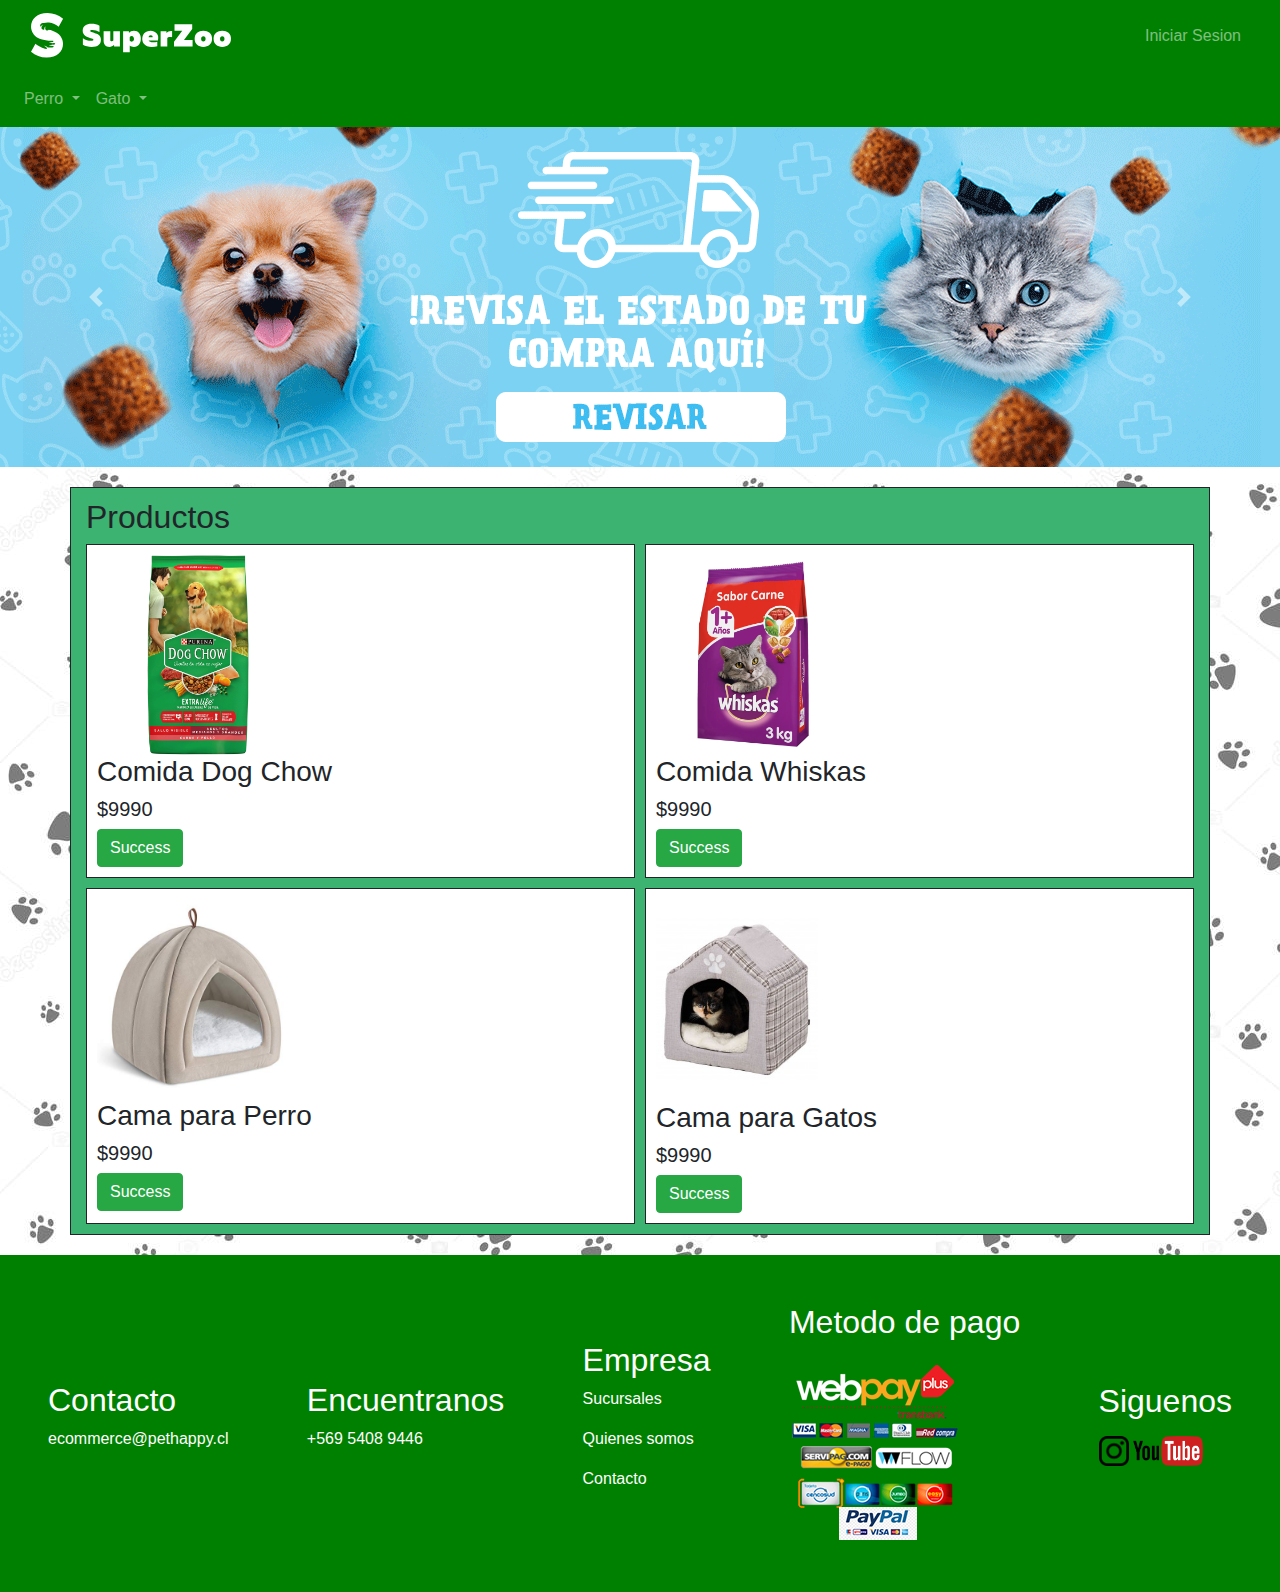
<file: index.html>
<!DOCTYPE html>
<html lang="en">
<head>
    <meta charset="UTF-8">
    <meta http-equiv="X-UA-Compatible" content="IE=edge">
    <meta name="viewport" content="width=device-width, initial-scale=1.0">
    <title>Document</title>
    <link rel="stylesheet" href="css/style.css">
       <!-- Latest compiled and minified CSS -->
       <link rel="stylesheet" href="https://cdn.jsdelivr.net/npm/bootstrap@4.6.1/dist/css/bootstrap.min.css">

       <!-- jQuery library -->
       <script src="https://cdn.jsdelivr.net/npm/jquery@3.6.0/dist/jquery.slim.min.js"></script>
   
       <!-- Popper JS -->
       <script src="https://cdn.jsdelivr.net/npm/popper.js@1.16.1/dist/umd/popper.min.js"></script>
   
       <!-- Latest compiled JavaScript -->
       <script src="https://cdn.jsdelivr.net/npm/bootstrap@4.6.1/dist/js/bootstrap.bundle.min.js"></script>
       
       
       <link rel="stylesheet" href="https://cdnjs.cloudflare.com/ajax/libs/font-awesome/6.1.1/css/all.min.css">
</head>
<body>
<!-- navbar -->
  <!-- Grey with black text -->


  <nav class="navbar navbar-expand-sm  navbar-dark sticky-top bg-green " >
    <div class="container-fluid">
      <a class="navbar-brand" href="index.html"><img src="img/logo-superzoo.svg" alt="" width="200"></a>
      <button class="navbar-toggler" type="button" data-toggle="collapse" data-target="#collapsibleNavbar">
        <span class="navbar-toggler-icon"></span>
      </button>
      <div class="collapse navbar-collapse justify-content-end" id="collapsibleNavbar">
        <ul class="navbar-nav">
          <li class="nav-item">
            <a class="nav-link" href="#" data-toggle="modal" data-target="#myModalLogin">Iniciar Sesion</a>
          </li>
   
        </ul>
      </div>
  </div>
</nav>



<!-- Grey with black text -->

<nav class="navbar navbar-expand-sm bg-green navbar-dark ">
    <ul class="navbar-nav ">
      <li class="nav-item dropdown">
        <a class="nav-link dropdown-toggle" href="#" id="navbardrop" data-toggle="dropdown">
          Perro
        </a>
        <div class="dropdown-menu">
          <a class="dropdown-item" href="#">Alimento</a>
          <a class="dropdown-item" href="#">Accesorio</a>
          <a class="dropdown-item" href="#">Farmacia</a>
          <a class="dropdown-item" href="#">Juguete</a>

        </div>
      </li>
      <li class="nav-item dropdown">
        <a class="nav-link dropdown-toggle" href="#" id="navbardrop" data-toggle="dropdown">
          Gato
        </a>
        <div class="dropdown-menu">
          <a class="dropdown-item" href="#">Alimento</a>
          <a class="dropdown-item" href="#">Accesorio</a>
          <a class="dropdown-item" href="#">Farmacia</a>
          <a class="dropdown-item" href="#">Juguete</a>
        </div>
      </li>
    </ul>
  </nav>


<!-- The Modal -->
  <div class="modal" id="myModalLogin">
    <div class="modal-dialog">
    <div class="modal-content">

        <!-- Modal Header -->
        <div class="modal-header">
        <h4 class="modal-title">Inicio de Sesion</h4>
        
        </div>

       


        <!-- Modal body -->
        <div class="modal-body">
            <form action="index_sesion_iniciada.html" method="GET">
                
                <div class="form-group">
                    <label for="txtUser">Usuario</label>
                    <input placeholder="Ej: asdfg" class="form-control" type="text" id="txtUser" name="txtUser">
                </div>
                
                <div class="form-group">
                    <label for="txtPass">Contraseña</label>
                    <input placeholder="Ej: asdfg" class="form-control" type="text" id="txtPass" name="txtPass">
                </div>

        
                <input class="btn btn-success" type="submit" id="btnEnviar" name="btnEnviar">
                <input class="btn btn-danger" type="reset" id="btnLimpiar" name="btnLimpiar">

                
            </form>
        </div>

        <!-- Modal footer -->
        <div class="modal-footer">
        <button type="button" class="btn btn-danger" data-dismiss="modal">Cerrar</button>
        </div>

    </div>
    </div>
</div>


<!-- carrusel -->
  
  <div id="demo" class="carousel slide" data-ride="carousel">

    <!-- Indicators -->
    <ul class="carousel-indicators">
      <li data-target="#demo" data-slide-to="0" class="active"></li>
      <li data-target="#demo" data-slide-to="1"></li>
      
    </ul>
  
    <!-- The slideshow -->
    <div class="carousel-inner ">
      <div class="carousel-item active" > 
        <img src="img/1410013838_BannerWeb_1000x301-SEGUIMIENTO.png" >
      </div>
      <div class="carousel-item">
        <img src="img/2207063908_BannerWeb_1280x340-01.png" >
      </div>
    </div>
  
    <!-- Left and right controls -->
    <a class="carousel-control-prev" href="#demo" data-slide="prev">
      <span class="carousel-control-prev-icon"></span>
    </a>
    <a class="carousel-control-next" href="#demo" data-slide="next">
      <span class="carousel-control-next-icon"></span>
    </a>
  
  </div>




<main class="main">
    <div class="container">
      <h2>Productos</h2>
      <section class="container-products">
        <div class="products">
          <!-- .products*4>img.products__img+.product__description>h3.product__title+span.producto__price -->

          <img src="img/Alimento-perro-raza-mediana-y-grande-8-kg.png" alt="" class="products__img" width="200px">
          <div class="product__description">
            <h3 class="product__titulo">Comida Dog Chow</h3>
            <h5 class="product__precio">$9990</h5>
          </div>
          <button id="button" type="button" class="btn btn-success">Success</button>
        </div>
        <div class="products">
          <img src="img/Alimento-seco-gato-adulto-carne-3-kg.webp" alt="" class="products__img" width="200px">
          <div class="product__description">
            <h3 class="product__titulo">Comida Whiskas</h3>
            <h5 class="product__precio">$9990</h5>
          </div>
          <button type="button" class="btn btn-success">Success</button>
        </div>
        <div class="products">
          <img src="img/41s4oyCH7hL._SL500_.jpg" alt="" class="products__img" width="200px">
          <div class="product__description">
            <h3 class="product__titulo">Cama para Perro</h3>
            <h5 class="product__precio">$9990</h5>
          </div>
          <button type="button" class="btn btn-success">Success</button>
        </div>
        <div class="products">
          <img src="img/cueva-suave-silas.jpg" alt="" class="products__img" width="162px">
          <div class="product__description">
            <h3 class="product__titulo">Cama para Gatos</h3>
            <h5 class="product__precio">$9990</h5>
          </div>
          <button type="button" class="btn btn-success">Success</button>
        </div>

        


      </section>

    </div>

</main>


<div class="p-5 bg-green text-white">
  <div class="d-flex justify-content-between align-items-center">
      
      
      <div class="footer__section">
        <h2 class="footer__title">Contacto</h2>
        <p class="footer__txt">ecommerce@pethappy.cl</p>
      </div>
      <div class="footer__section">
        <h2 class="footer__title">Encuentranos</h2>
        <p class="footer__txt">+569 5408 9446</p>
      </div>
      <div class="footer__section">
        <h2 class="footer__title">Empresa</h2>
        <p class="footer__txt">Sucursales</p>
        <p class="footer__txt">Quienes somos</p>
        <p class="footer__txt">Contacto</p>
      </div>
      <div class="footer__section">
        <h2 class="footer__title">Metodo de pago</h2>
        <p class="footer__txt"></p>
        <img src="img/pago1.png" alt="" >
      </div>
      <div class="footer__section">
        <h2 class="footer__title">Siguenos</h2>
        <p class="footer__txt"></p>

        <a href="https://www.youtube.com/watch?v=dQw4w9WgXcQ"><img src="img/87390.png" width="30px"></a>
        <a href = "https://www.youtube.com/watch?v=dQw4w9WgXcQ" class="#"><img src="img/502px-Logo_of_YouTube_(2015-2017).svg.webp" width="70px"></a>
        
      </div>
    </div>
  </div>

</div>




 
</body>
</html>
</file>
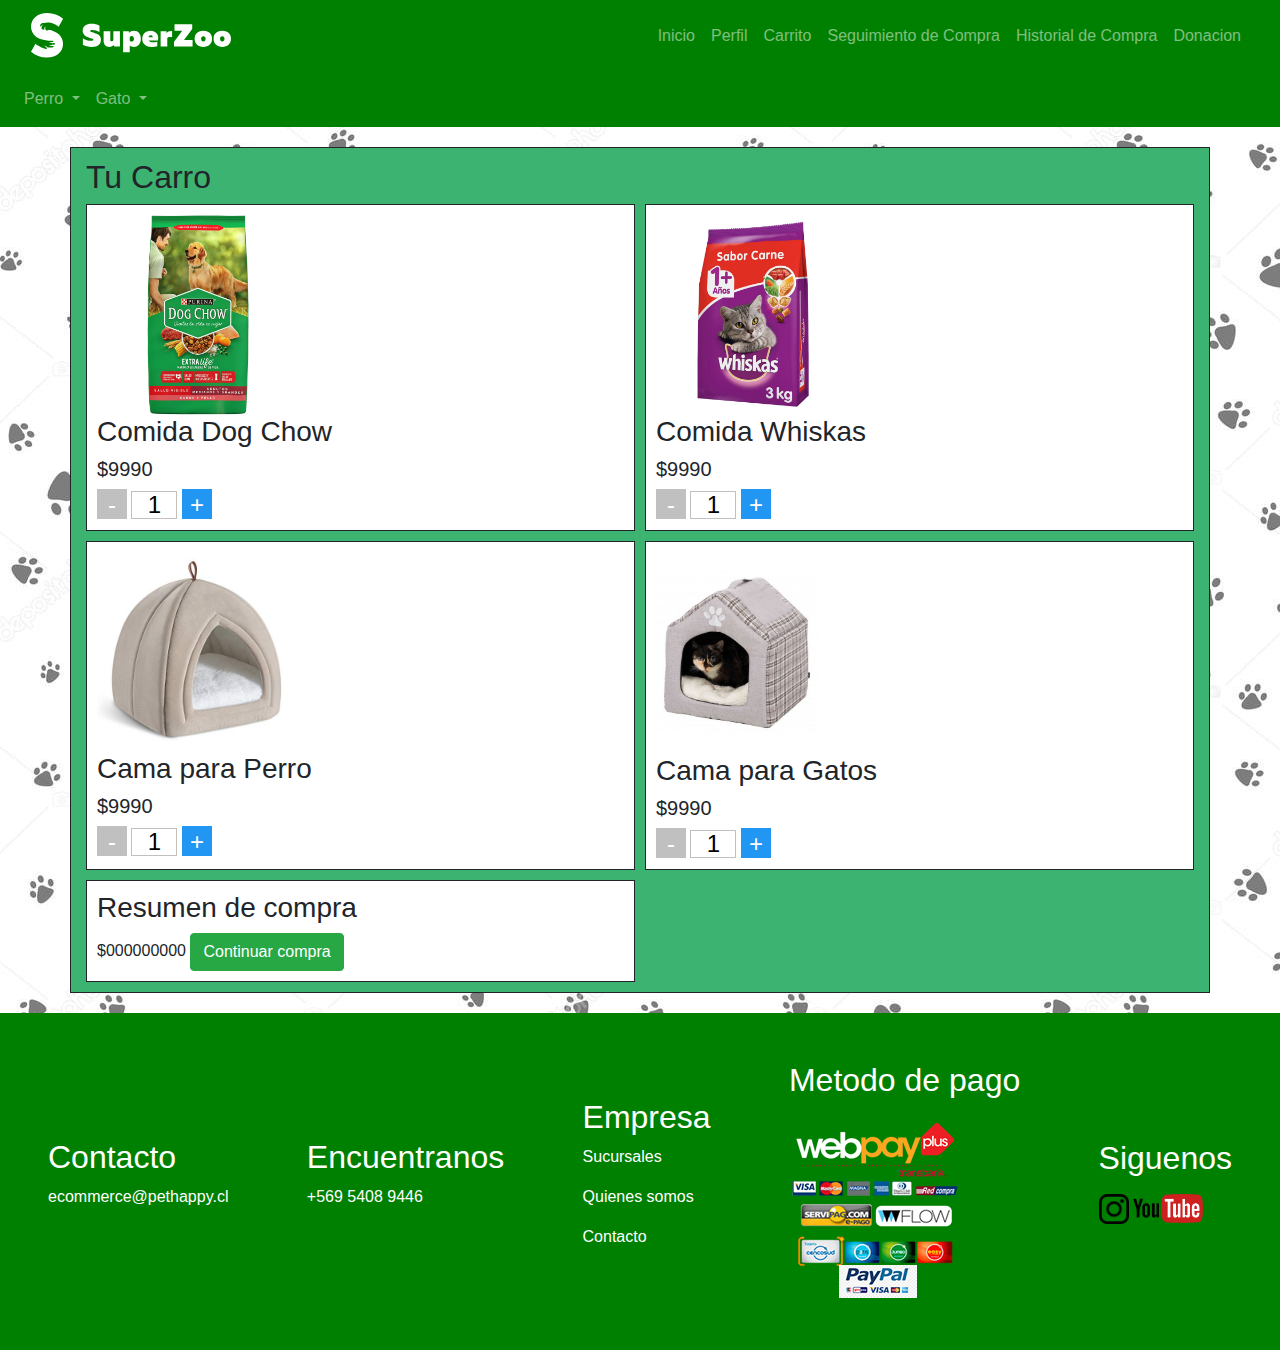
<file: carrito.html>
<!DOCTYPE html>
<html lang="en">
<head>
    <meta charset="UTF-8">
    <meta http-equiv="X-UA-Compatible" content="IE=edge">
    <meta name="viewport" content="width=device-width, initial-scale=1.0">
    <link rel="stylesheet" href="css/style.css">
    <!-- Latest compiled and minified CSS -->
    <link rel="stylesheet" href="https://cdn.jsdelivr.net/npm/bootstrap@4.6.1/dist/css/bootstrap.min.css">

    <!-- jQuery library -->
    <script src="https://cdn.jsdelivr.net/npm/jquery@3.6.0/dist/jquery.slim.min.js"></script>

    <!-- Popper JS -->
    <script src="https://cdn.jsdelivr.net/npm/popper.js@1.16.1/dist/umd/popper.min.js"></script>

    <!-- Latest compiled JavaScript -->
    <script src="https://cdn.jsdelivr.net/npm/bootstrap@4.6.1/dist/js/bootstrap.bundle.min.js"></script>
    
    
    <link rel="stylesheet" href="https://cdnjs.cloudflare.com/ajax/libs/font-awesome/6.1.1/css/all.min.css">
    <title>Document</title>
</head>
<body>

<!-- navbar -->
  <!-- Grey with black text -->

  <nav class="navbar navbar-expand-sm bg-green navbar-dark sticky-top">
    <div class="container-fluid">
      <a class="navbar-brand" href="index_sesion_iniciada.html"><img src="img/logo-superzoo.svg" alt="" width="200"></a>
      <button class="navbar-toggler" type="button" data-toggle="collapse" data-target="#collapsibleNavbar">
        <span class="navbar-toggler-icon"></span>
      </button>
      <div class="collapse navbar-collapse justify-content-end" id="collapsibleNavbar">
        <ul class="navbar-nav">
          <li>
            <a class="nav-link" href="index_sesion_iniciada.html">Inicio</a>
          </li>
          <li class="nav-item">
            <a class="nav-link" href="#" data-toggle="modal" data-target="#myModalLogin">Perfil</a>
          </li>

          <li class="nav-item">
            <a class="nav-link" href="carrito.html">Carrito</a>
          </li>
          <li class="nav-item">
            <a class="nav-link" href="Segumiento_de_compra.html">Seguimiento de Compra</a>
          <li class="nav-item">
            <li>
              <a class="nav-link" href="historial.html">Historial de Compra</a>
            </li>
            <a class="nav-link" href="#" data-toggle="modal" data-target="#myModalSuscripcion">Donacion</a>

          </li>
        </ul>
      </div>
  </div>
</nav>
  
  
  <!-- Grey with black text -->
  
  <nav class="navbar navbar-expand-sm bg-green navbar-dark ">
      <ul class="navbar-nav ">
        <li class="nav-item dropdown">
          <a class="nav-link dropdown-toggle" href="#" id="navbardrop" data-toggle="dropdown">
            Perro
          </a>
          <div class="dropdown-menu">
            <a class="dropdown-item" href="#">Alimento</a>
            <a class="dropdown-item" href="#">Accesorio</a>
            <a class="dropdown-item" href="#">Farmacia</a>
            <a class="dropdown-item" href="#">Juguete</a>
  
          </div>
        </li>
        <li class="nav-item dropdown">
          <a class="nav-link dropdown-toggle" href="#" id="navbardrop" data-toggle="dropdown">
            Gato
          </a>
          <div class="dropdown-menu">
            <a class="dropdown-item" href="#">Alimento</a>
            <a class="dropdown-item" href="#">Accesorio</a>
            <a class="dropdown-item" href="#">Farmacia</a>
            <a class="dropdown-item" href="#">Juguete</a>
          </div>
        </li>
      </ul>
    </nav>

<!-- The Modal -->
<div class="modal" id="myModalLogin">
  <div class="modal-dialog">
  <div class="modal-content">

      <!-- Modal Header -->
      <div class="modal-header">
      <h4 class="modal-title">Perfil</h4>
      
      </div>
      
      <div class="card" style="width:300px">
        <img class="card-img-top justify-content-center" src="img/img_avatar1.png" alt="Card image">
        <div class="card-body">
          <h4 class="card-title">Nashe</h4>
          
          
        </div>
      </div>


      <!-- Modal body -->
      <div class="modal-body">
          <form action="index.html" method="GET">
              
              <div class="form-group">
                  <label for="txtUser">Usuario</label>
                  <h5>Ignacio</h5>
              </div>
              
              <div class="form-group">
                  <label for="txtPass">Contraseña</label>
                  <h5>*********</h5>
              </div>

      
              <a href="index.html" class="btn btn-danger" role="button">Cerrar sesion</a>


              
          </form>
      </div>

      <!-- Modal footer -->
      <div class="modal-footer">
      <button type="button" class="btn btn-danger" data-dismiss="modal">Cerrar</button>
      </div>

  </div>
  </div>
</div>


<!-- The Modal -->
<div class="modal" id="myModalSuscripcion">
  <div class="modal-dialog">
  <div class="modal-content">

     <!-- Modal Header -->
     <div class="modal-header">
      <h4 class="modal-title">Donacion</h4>

      </div>
      
  
      <!-- Modal body -->
      <div class="modal-body">
            <form action="index.html" method="GET">
              
              <div class="form-group">
                  <label for="txtUser">Usuario</label>
                  <h5>Ignacio</h5>
              </div>
              
              <div class="form-group">
                  <label for="txtDonacion">Esta donacion va dirijida a la fundacion MIKASA ayudara a mascotas que lo necesitan</label>
              </div>

              <button type="button" class="btn btn-success">Donar $1000/MES</button>
              <button type="button" class="btn btn-danger">Desuscribirse</button>



              
          </form>
      </div>

      <!-- Modal footer -->
      <div class="modal-footer">
      <button type="button" class="btn btn-danger" data-dismiss="modal">Cerrar</button>
      </div>

  </div>
  </div>
</div>

<main class="main">
    <div class="container">
      <h2>Tu Carro</h2>
      <section class="container-products">
        <div class="products">
          <!-- .products*4>img.products__img+.product__description>h3.product__title+span.producto__price -->

          <img src="img/Alimento-perro-raza-mediana-y-grande-8-kg.png" alt="" class="products__img" width="200px">
          <div class="product__description">
            <h3 class="product__titulo">Comida Dog Chow</h3>
            <h5 class="product__precio">$9990</h5>
            <div class="product-count">
                <button class="button-count no-active" disabled>-</button>
                <input type="text" readonly class="number-product" value="1">
                <button class="button-count">+</button>
            </div>
          </div>
        </div>
        <div class="products">
          <img src="img/Alimento-seco-gato-adulto-carne-3-kg.webp" alt="" class="products__img" width="200px">
          <div class="product__description">
            <h3 class="product__titulo">Comida Whiskas</h3>
            <h5 class="product__precio">$9990</h5>
            <div class="product-count">
                <button class="button-count no-active" disabled>-</button>
                <input type="text" readonly class="number-product" value="1">
                <button class="button-count">+</button>
            </div>
          </div>
        </div>
        <div class="products">
          <img src="img/41s4oyCH7hL._SL500_.jpg" alt="" class="products__img" width="200px">
          <div class="product__description">
            <h3 class="product__titulo">Cama para Perro</h3>
            <h5 class="product__precio">$9990</h5>
            <div class="product-count">
                <button class="button-count no-active" disabled>-</button>
                <input type="text" readonly class="number-product" value="1">
                <button class="button-count">+</button>
            </div>
          </div>
        </div>
        <div class="products">
          <img src="img/cueva-suave-silas.jpg" alt="" class="products__img" width="162px">
          <div class="product__description">
            <h3 class="product__titulo">Cama para Gatos</h3>
            <h5 class="product__precio">$9990</h5>
            <div class="product-count">
                <button class="button-count no-active" disabled>-</button>
                <input type="text" readonly class="number-product" value="1">
                <button class="button-count">+</button>
            </div>
          </div>
        </div>
        <div class="products">
          <div class="product__description">
            <h3 class="product__title">Resumen de compra</h3>
            <span class="producto__price">$000000000</span>
            <button type="button" class="btn btn-success">Continuar compra</button>
          </div>
        </div>

        
   


      </section>

    </div>

</main>



<div class="p-5 bg-green text-white">
    <div class="d-flex justify-content-between align-items-center">
        
        
        <div class="footer__section">
            <h2 class="footer__title">Contacto</h2>
            <p class="footer__txt">ecommerce@pethappy.cl</p>
        </div>
        <div class="footer__section">
            <h2 class="footer__title">Encuentranos</h2>
            <p class="footer__txt">+569 5408 9446</p>
        </div>
        <div class="footer__section">
            <h2 class="footer__title">Empresa</h2>
            <p class="footer__txt">Sucursales</p>
            <p class="footer__txt">Quienes somos</p>
            <p class="footer__txt">Contacto</p>
        </div>
        <div class="footer__section">
            <h2 class="footer__title">Metodo de pago</h2>
            <p class="footer__txt"></p>
            <img src="img/pago1.png" alt="" >
        </div>
        <div class="footer__section">
            <h2 class="footer__title">Siguenos</h2>
            <p class="footer__txt"></p>

            <a href="https://www.youtube.com/watch?v=dQw4w9WgXcQ"><img src="img/87390.png" width="30px"></a>
            <a href = "https://www.youtube.com/watch?v=dQw4w9WgXcQ" class="#"><img src="img/502px-Logo_of_YouTube_(2015-2017).svg.webp" width="70px"></a>
            
        </div>

    </div>
</div>
    
</body>
</html>
</file>
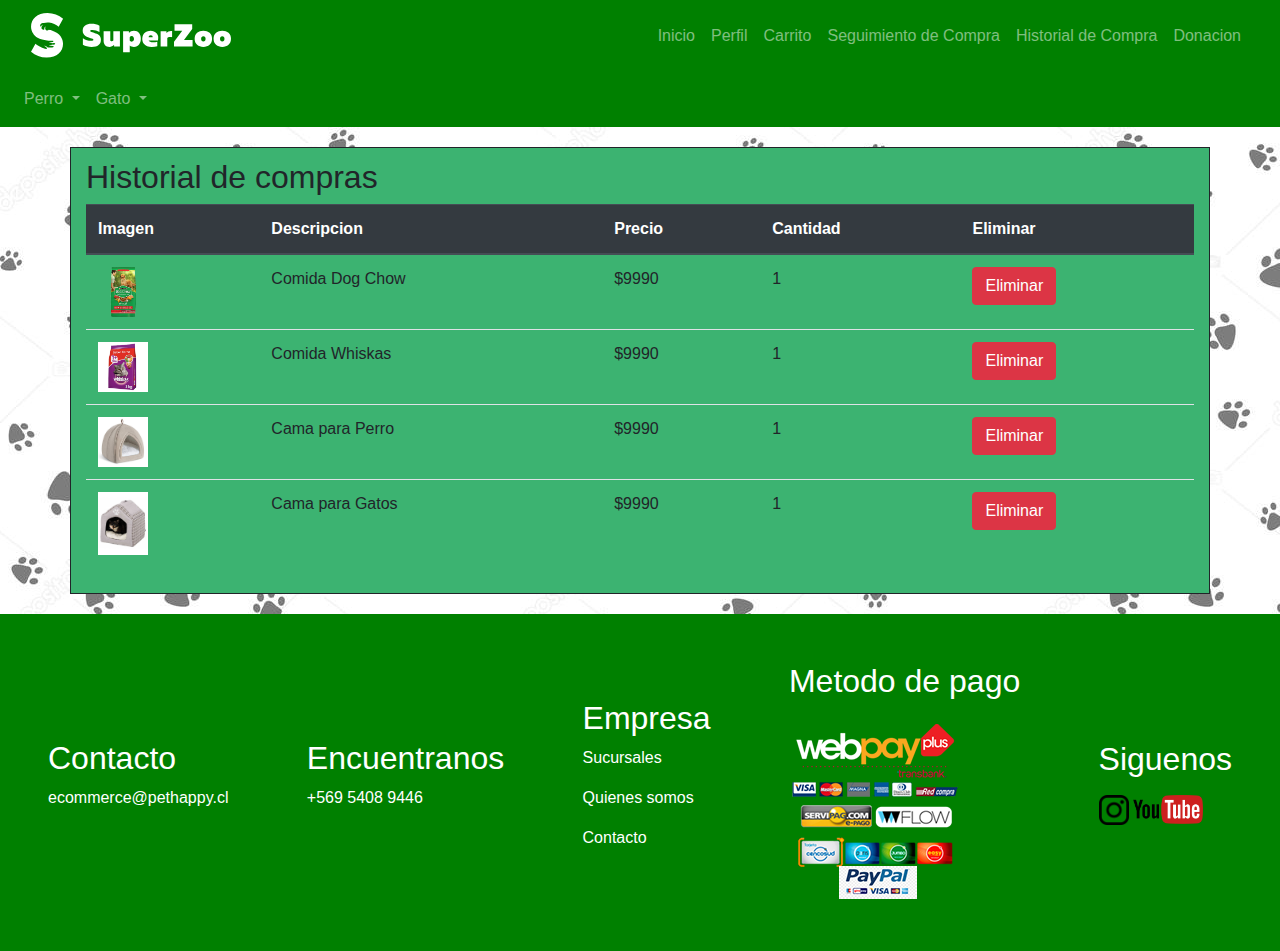
<file: historial.html>
<!DOCTYPE html>
<html lang="en">
<head>
    <meta charset="UTF-8">
    <meta http-equiv="X-UA-Compatible" content="IE=edge">
    <meta name="viewport" content="width=device-width, initial-scale=1.0">
    <link rel="stylesheet" href="css/style.css">
    <!-- Latest compiled and minified CSS -->
    <link rel="stylesheet" href="https://cdn.jsdelivr.net/npm/bootstrap@4.6.1/dist/css/bootstrap.min.css">

    <!-- jQuery library -->
    <script src="https://cdn.jsdelivr.net/npm/jquery@3.6.0/dist/jquery.slim.min.js"></script>

    <!-- Popper JS -->
    <script src="https://cdn.jsdelivr.net/npm/popper.js@1.16.1/dist/umd/popper.min.js"></script>

    <!-- Latest compiled JavaScript -->
    <script src="https://cdn.jsdelivr.net/npm/bootstrap@4.6.1/dist/js/bootstrap.bundle.min.js"></script>
    
    
    <link rel="stylesheet" href="https://cdnjs.cloudflare.com/ajax/libs/font-awesome/6.1.1/css/all.min.css">
    <title>Document</title>
</head>
<body>

<!-- navbar -->
  <!-- Grey with black text -->


  <nav class="navbar navbar-expand-sm bg-green navbar-dark sticky-top">
    <div class="container-fluid">
      <a class="navbar-brand" href="index_sesion_iniciada.html"><img src="img/logo-superzoo.svg" alt="" width="200"></a>
      <button class="navbar-toggler" type="button" data-toggle="collapse" data-target="#collapsibleNavbar">
        <span class="navbar-toggler-icon"></span>
      </button>
      <div class="collapse navbar-collapse justify-content-end" id="collapsibleNavbar">
        <ul class="navbar-nav">
          <li>
            <a class="nav-link" href="index_sesion_iniciada.html">Inicio</a>
          </li>
          <li class="nav-item">
            <a class="nav-link" href="#" data-toggle="modal" data-target="#myModalLogin">Perfil</a>
          </li>

          <li class="nav-item">
            <a class="nav-link" href="carrito.html">Carrito</a>
          </li>
          <li class="nav-item">
            <a class="nav-link" href="Segumiento_de_compra.html">Seguimiento de Compra</a>
          <li class="nav-item">
            <li>
              <a class="nav-link" href="historial.html">Historial de Compra</a>
            </li>
            <a class="nav-link" href="#" data-toggle="modal" data-target="#myModalSuscripcion">Donacion</a>

          </li>
        </ul>
      </div>
  </div>
</nav>
  
  
  
  <!-- Grey with black text -->
  
  <nav class="navbar navbar-expand-sm bg-green navbar-dark ">
      <ul class="navbar-nav ">
        <li class="nav-item dropdown">
          <a class="nav-link dropdown-toggle" href="#" id="navbardrop" data-toggle="dropdown">
            Perro
          </a>
          <div class="dropdown-menu">
            <a class="dropdown-item" href="#">Alimento</a>
            <a class="dropdown-item" href="#">Accesorio</a>
            <a class="dropdown-item" href="#">Farmacia</a>
            <a class="dropdown-item" href="#">Juguete</a>
  
          </div>
        </li>
        <li class="nav-item dropdown">
          <a class="nav-link dropdown-toggle" href="#" id="navbardrop" data-toggle="dropdown">
            Gato
          </a>
          <div class="dropdown-menu">
            <a class="dropdown-item" href="#">Alimento</a>
            <a class="dropdown-item" href="#">Accesorio</a>
            <a class="dropdown-item" href="#">Farmacia</a>
            <a class="dropdown-item" href="#">Juguete</a>
          </div>
        </li>
      </ul>
    </nav>

<!-- The Modal -->
<div class="modal" id="myModalLogin">
  <div class="modal-dialog">
  <div class="modal-content">

      <!-- Modal Header -->
      <div class="modal-header">
      <h4 class="modal-title">Perfil</h4>
      
      </div>
      
      <div class="card" style="width:300px">
        <img class="card-img-top justify-content-center" src="img/img_avatar1.png" alt="Card image">
        <div class="card-body">
          <h4 class="card-title">Ignacio</h4>
          
          
        </div>
      </div>


      <!-- Modal body -->
      <div class="modal-body">
          <form action="index.html" method="GET">
              
              <div class="form-group">
                  <label for="txtUser">Usuario</label>
                  <h5>Ignacio</h5>
              </div>
              
              <div class="form-group">
                  <label for="txtPass">Contraseña</label>
                  <h5>*********</h5>
              </div>

      
              
              <a href="index.html" class="btn btn-danger" role="button">Cerrar sesion</a>
              
          </form>
      </div>

      <!-- Modal footer -->
      <div class="modal-footer">
      <button type="button" class="btn btn-danger" data-dismiss="modal">Cerrar</button>
      </div>

  </div>
  </div>
</div>

<!-- The Modal -->
<div class="modal" id="myModalSuscripcion">
  <div class="modal-dialog">
  <div class="modal-content">

     <!-- Modal Header -->
     <div class="modal-header">
      <h4 class="modal-title">Donacion</h4>

      </div>
      
  
      <!-- Modal body -->
      <div class="modal-body">
            <form action="index.html" method="GET">
              
              <div class="form-group">
                  <label for="txtUser">Usuario</label>
                  <h5>Ignacio</h5>
              </div>
              
              <div class="form-group">
                  <label for="txtDonacion">Esta donacion va dirijida a la fundacion MIKASA ayudara a mascotas que lo necesitan</label>
              </div>

              <button type="button" class="btn btn-success">Donar $1000/MES</button>
              <button type="button" class="btn btn-danger">Desuscribirse</button>



              
          </form>
      </div>

      <!-- Modal footer -->
      <div class="modal-footer">
      <button type="button" class="btn btn-danger" data-dismiss="modal">Cerrar</button>
      </div>

  </div>
  </div>
</div>


<main class="tabla">
  
  <div class="container">
    <h2>Historial de compras</h2>
    <table class="table">
      <thead class="thead-dark">
        <tr>
          <th>Imagen</th>
          <th>Descripcion</th>
          <th>Precio</th>
          <th>Cantidad</th>
          <th>Eliminar</th>
        </tr>
      </thead>
      <tbody>
        <tr>
          <td> <img src="img/Alimento-perro-raza-mediana-y-grande-8-kg.png" alt="" width="50px"></td>
          <td>Comida Dog Chow</td>
          <td>$9990</td>
          <td>1</td>
          <td><button type="button" class="btn btn-danger">Eliminar</button></td>
        </tr>
          <td> <img src="img/Alimento-seco-gato-adulto-carne-3-kg.webp" alt="" width="50px"></td>
          <td>Comida Whiskas</td>
          <td>$9990</td>
          <td>1</td>
          <td><button type="button" class="btn btn-danger">Eliminar</button></td>
        </tr>
          <td> <img src="img/41s4oyCH7hL._SL500_.jpg" alt="" width="50px"></td>
          <td>Cama para Perro</td>
          <td>$9990</td>
          <td>1</td>
          <td><button type="button" class="btn btn-danger">Eliminar</button></td>
        </tr>
          <td> <img src="img/cueva-suave-silas.jpg" alt="" width="50px"></td>
          <td>Cama para Gatos</td>
          <td>$9990</td>
          <td>1</td>
          <td><button type="button" class="btn btn-danger">Eliminar</button></td>
        </tr>

      </tbody>
    </table>
    
  </div>

</main>


<div class="p-5 bg-green text-white">
    <div class="d-flex justify-content-between align-items-center">
        
        
        <div class="footer__section">
           <h2 class="footer__title">Contacto</h2>
            <p class="footer__txt">ecommerce@pethappy.cl</p>
        </div>
        <div class="footer__section">
            <h2 class="footer__title">Encuentranos</h2>
            <p class="footer__txt">+569 5408 9446</p>
        </div>
        <div class="footer__section">
            <h2 class="footer__title">Empresa</h2>
            <p class="footer__txt">Sucursales</p>
            <p class="footer__txt">Quienes somos</p>
            <p class="footer__txt">Contacto</p>
        </div>
        <div class="footer__section">
            <h2 class="footer__title">Metodo de pago</h2>
            <p class="footer__txt"></p>
            <img src="img/pago1.png" alt="" >
        </div>
        <div class="footer__section">
            <h2 class="footer__title">Siguenos</h2>
            <p class="footer__txt"></p>

            <a href="https://www.youtube.com/watch?v=dQw4w9WgXcQ"><img src="img/87390.png" width="30px"></a>
            <a href = "https://www.youtube.com/watch?v=dQw4w9WgXcQ" class="#"><img src="img/502px-Logo_of_YouTube_(2015-2017).svg.webp" width="70px"></a>
            
        </div>

    </div>
</div>
    
</body>
</html>
</file>
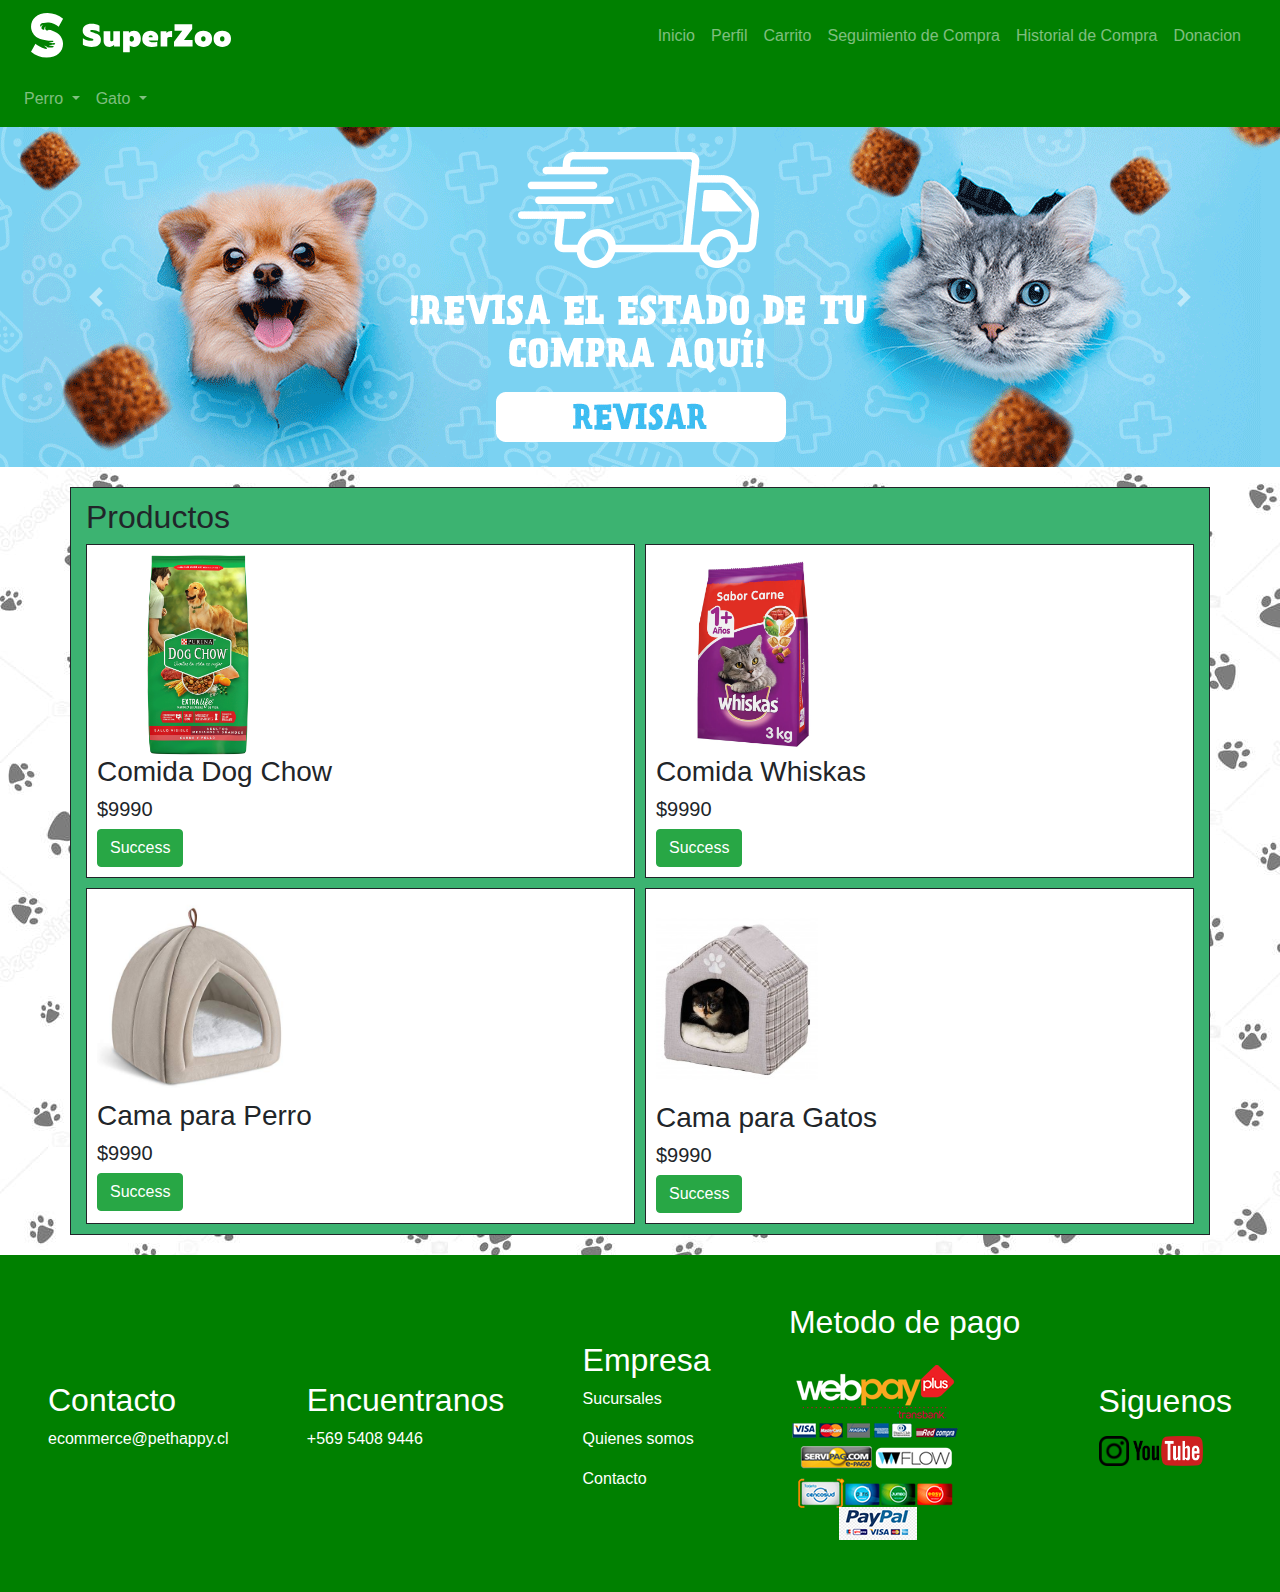
<file: index_sesion_iniciada.html>
<!DOCTYPE html>
<html lang="en">
<head>
    <meta charset="UTF-8">
    <meta http-equiv="X-UA-Compatible" content="IE=edge">
    <meta name="viewport" content="width=device-width, initial-scale=1.0">
    <title>Document</title>
    <link rel="stylesheet" href="css/style.css">
       <!-- Latest compiled and minified CSS -->
       <link rel="stylesheet" href="https://cdn.jsdelivr.net/npm/bootstrap@4.6.1/dist/css/bootstrap.min.css">

       <!-- jQuery library -->
       <script src="https://cdn.jsdelivr.net/npm/jquery@3.6.0/dist/jquery.slim.min.js"></script>
   
       <!-- Popper JS -->
       <script src="https://cdn.jsdelivr.net/npm/popper.js@1.16.1/dist/umd/popper.min.js"></script>
   
       <!-- Latest compiled JavaScript -->
       <script src="https://cdn.jsdelivr.net/npm/bootstrap@4.6.1/dist/js/bootstrap.bundle.min.js"></script>
       
       
       <link rel="stylesheet" href="https://cdnjs.cloudflare.com/ajax/libs/font-awesome/6.1.1/css/all.min.css">
</head>
<body>
<!-- navbar -->
  <!-- Grey with black text -->


  <nav class="navbar navbar-expand-sm bg-green navbar-dark sticky-top">
    
    <div class="container-fluid">

      <a class="navbar-brand" href="index_sesion_iniciada.html"><img src="img/logo-superzoo.svg" alt="" width="200"></a>
      <button class="navbar-toggler" type="button" data-toggle="collapse" data-target="#collapsibleNavbar">
        <span class="navbar-toggler-icon"></span>
      </button>
      <div class="collapse navbar-collapse justify-content-end" id="collapsibleNavbar">
        <ul class="navbar-nav">
          <li>
            <a class="nav-link" href="index_sesion_iniciada.html">Inicio</a>
          </li>
          <li class="nav-item">
            <a class="nav-link" href="#" data-toggle="modal" data-target="#myModalLogin">Perfil</a>
          </li>

          <li class="nav-item">
            <a class="nav-link" href="carrito.html">Carrito</a>
          </li>
          <li class="nav-item">
            <a class="nav-link" href="Segumiento_de_compra.html">Seguimiento de Compra</a>
          <li class="nav-item">
            <li>
              <a class="nav-link" href="historial.html">Historial de Compra</a>
            </li>
            <a class="nav-link" href="#" data-toggle="modal" data-target="#myModalSuscripcion">Donacion</a>


          </li>

        </ul>

      </div>
  </div>
</nav>



<!-- Grey with black text -->

<nav class="navbar navbar-expand-sm bg-green navbar-dark ">
    <ul class="navbar-nav ">
      <li class="nav-item dropdown">
        <a class="nav-link dropdown-toggle" href="#" id="navbardrop" data-toggle="dropdown">
          Perro
        </a>
        <div class="dropdown-menu">
          <a class="dropdown-item" href="#">Alimento</a>
          <a class="dropdown-item" href="#">Accesorio</a>
          <a class="dropdown-item" href="#">Farmacia</a>
          <a class="dropdown-item" href="#">Juguete</a>

        </div>
      </li>
      <li class="nav-item dropdown">
        <a class="nav-link dropdown-toggle" href="#" id="navbardrop" data-toggle="dropdown">
          Gato
        </a>
        <div class="dropdown-menu">
          <a class="dropdown-item" href="#">Alimento</a>
          <a class="dropdown-item" href="#">Accesorio</a>
          <a class="dropdown-item" href="#">Farmacia</a>
          <a class="dropdown-item" href="#">Juguete</a>
        </div>
      </li>
    </ul>
  </nav>


<!-- The Modal -->
  <div class="modal" id="myModalLogin">
    <div class="modal-dialog">
    <div class="modal-content">

        <!-- Modal Header -->
        <div class="modal-header">
        <h4 class="modal-title">Perfil</h4>
        
        </div>
        
        <div class="card" style="width:300px">
          <img class="card-img-top justify-content-center" src="img/img_avatar1.png" alt="Card image">
          <div class="card-body">
            <h4 class="card-title">Nashe</h4>
            
            
          </div>
        </div>


        <!-- Modal body -->
        <div class="modal-body">
            <form action="index.html" method="GET">
                
                <div class="form-group">
                    <label for="txtUser">Usuario</label>
                    <h5>Ignacio</h5>
                </div>
                
                <div class="form-group">
                    <label for="txtPass">Contraseña</label>
                    <h5>*********</h5>
                </div>

        
                <a href="index.html" class="btn btn-danger" role="button">Cerrar sesion</a>


                
            </form>
        </div>

        <!-- Modal footer -->
        <div class="modal-footer">
        <button type="button" class="btn btn-danger" data-dismiss="modal">Cerrar</button>
        </div>

    </div>
    </div>
</div>

<!-- The Modal -->
<div class="modal" id="myModalSuscripcion">
  <div class="modal-dialog">
  <div class="modal-content">

     <!-- Modal Header -->
     <div class="modal-header">
      <h4 class="modal-title">Donacion</h4>

      </div>
      
  
      <!-- Modal body -->
      <div class="modal-body">
            <form action="index.html" method="GET">
              
              <div class="form-group">
                  <label for="txtUser">Usuario</label>
                  <h5>Ignacio</h5>
              </div>
              
              <div class="form-group">
                  <label for="txtDonacion">Esta donacion va dirijida a la fundacion MIKASA ayudara a mascotas que lo necesitan</label>
              </div>

              <button type="button" class="btn btn-success">Donar $1000/MES</button>
              <button type="button" class="btn btn-danger">Desuscribirse</button>



              
          </form>
      </div>

      <!-- Modal footer -->
      <div class="modal-footer">
      <button type="button" class="btn btn-danger" data-dismiss="modal">Cerrar</button>
      </div>

  </div>
  </div>
</div>




<!-- carrusel -->
  
<div id="demo" class="carousel slide" data-ride="carousel">

  <!-- Indicators -->
  <ul class="carousel-indicators">
    <li data-target="#demo" data-slide-to="0" class="active"></li>
    <li data-target="#demo" data-slide-to="1"></li>
    
  </ul>

  <!-- The slideshow -->
  <div class="carousel-inner ">
    <div class="carousel-item active" > 
      <img src="img/1410013838_BannerWeb_1000x301-SEGUIMIENTO.png" >
    </div>
    <div class="carousel-item">
      <img src="img/2207063908_BannerWeb_1280x340-01.png" >
    </div>
  </div>

  <!-- Left and right controls -->
  <a class="carousel-control-prev" href="#demo" data-slide="prev">
    <span class="carousel-control-prev-icon"></span>
  </a>
  <a class="carousel-control-next" href="#demo" data-slide="next">
    <span class="carousel-control-next-icon"></span>
  </a>

</div>


<main class="main">
  <div class="container">
    <h2>Productos</h2>
    <section class="container-products">
      <div class="products">
        <!-- .products*4>img.products__img+.product__description>h3.product__title+span.producto__price -->

        <img src="img/Alimento-perro-raza-mediana-y-grande-8-kg.png" alt="" class="products__img" width="200px">
        <div class="product__description">
          <h3 class="product__titulo">Comida Dog Chow</h3>
          <h5 class="product__precio">$9990</h5>
        </div>
        <button id="button" type="button" class="btn btn-success">Success</button>
      </div>
      <div class="products">
        <img src="img/Alimento-seco-gato-adulto-carne-3-kg.webp" alt="" class="products__img" width="200px">
        <div class="product__description">
          <h3 class="product__titulo">Comida Whiskas</h3>
          <h5 class="product__precio">$9990</h5>
        </div>
        <button type="button" class="btn btn-success">Success</button>
      </div>
      <div class="products">
        <img src="img/41s4oyCH7hL._SL500_.jpg" alt="" class="products__img" width="200px">
        <div class="product__description">
          <h3 class="product__titulo">Cama para Perro</h3>
          <h5 class="product__precio">$9990</h5>
        </div>
        <button type="button" class="btn btn-success">Success</button>
      </div>
      <div class="products">
        <img src="img/cueva-suave-silas.jpg" alt="" class="products__img" width="162px">
        <div class="product__description">
          <h3 class="product__titulo">Cama para Gatos</h3>
          <h5 class="product__precio">$9990</h5>
        </div>
        <button type="button" class="btn btn-success">Success</button>
      </div>

      


    </section>

  </div>

</main>


  
<div class="p-5 bg-green text-white">
    <div class="d-flex justify-content-between align-items-center">
        
        
        <div class="footer__section">
          <h2 class="footer__title">Contacto</h2>
          <p class="footer__txt">ecommerce@pethappy.cl</p>
        </div>
        <div class="footer__section">
          <h2 class="footer__title">Encuentranos</h2>
          <p class="footer__txt">+569 5408 9446</p>
        </div>
        <div class="footer__section">
          <h2 class="footer__title">Empresa</h2>
          <p class="footer__txt">Sucursales</p>
          <p class="footer__txt">Quienes somos</p>
          <p class="footer__txt">Contacto</p>
        </div>
        <div class="footer__section">
          <h2 class="footer__title">Metodo de pago</h2>
          <p class="footer__txt"></p>
          <img src="img/pago1.png" alt="" >
        </div>
        <div class="footer__section">
          <h2 class="footer__title">Siguenos</h2>
          <p class="footer__txt"></p>

          <a href="https://www.youtube.com/watch?v=dQw4w9WgXcQ"><img src="img/87390.png" width="30px"></a>
          <a href = "https://www.youtube.com/watch?v=dQw4w9WgXcQ" class="#"><img src="img/502px-Logo_of_YouTube_(2015-2017).svg.webp" width="70px"></a>
          
        </div>

    </div>
</div>


 
</body>
</html>
</file>
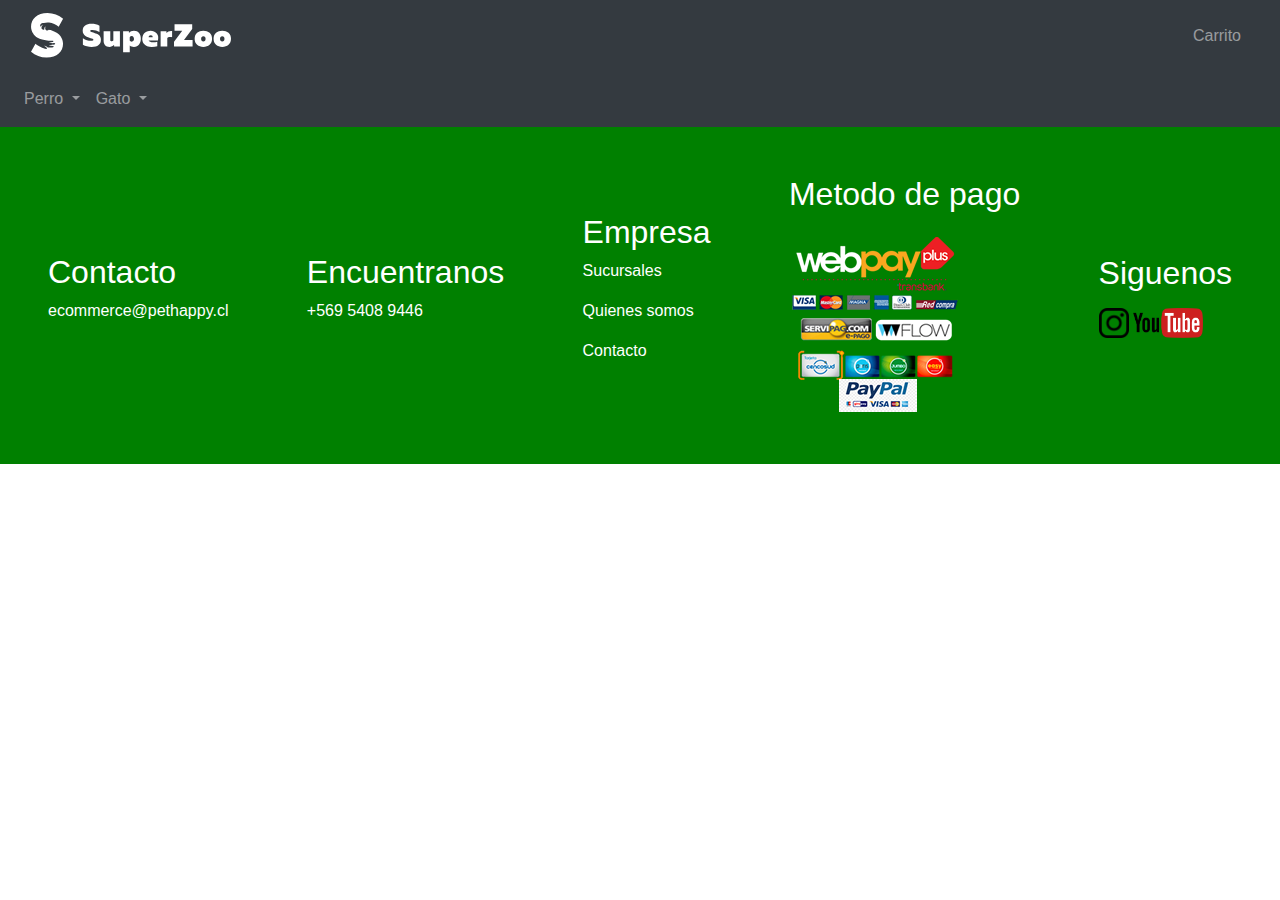
<file: iniciar_sesion.html>
<!DOCTYPE html>
<html lang="en">
<head>
    <meta charset="UTF-8">
    <meta http-equiv="X-UA-Compatible" content="IE=edge">
    <meta name="viewport" content="width=device-width, initial-scale=1.0">
    <title>Document</title>
    <link rel="stylesheet" href="css/style.css">
    <!-- Latest compiled and minified CSS -->
    <link rel="stylesheet" href="https://cdn.jsdelivr.net/npm/bootstrap@4.6.1/dist/css/bootstrap.min.css">

    <!-- jQuery library -->
    <script src="https://cdn.jsdelivr.net/npm/jquery@3.6.0/dist/jquery.slim.min.js"></script>

    <!-- Popper JS -->
    <script src="https://cdn.jsdelivr.net/npm/popper.js@1.16.1/dist/umd/popper.min.js"></script>

    <!-- Latest compiled JavaScript -->
    <script src="https://cdn.jsdelivr.net/npm/bootstrap@4.6.1/dist/js/bootstrap.bundle.min.js"></script>
    
    
    <link rel="stylesheet" href="https://cdnjs.cloudflare.com/ajax/libs/font-awesome/6.1.1/css/all.min.css">
</head>
<body>
    <nav class="navbar navbar-expand-sm bg-dark navbar-dark">
        <div class="container-fluid">
            <a class="navbar-brand" href="index.html"><img src="img/logo-superzoo.svg" alt="" width="200"></a>
            <button class="navbar-toggler" type="button" data-bs-toggle="collapse" data-bs-target="#collapsibleNavbar">
                <span class="navbar-toggler-icon"></span>
            </button>
            <div class="collapse navbar-collapse justify-content-end" id="collapsibleNavbar">
              <ul class="navbar-nav">
                <li class="nav-item">
                  <a class="nav-link" href="#">Carrito</a>
                </li>
              </ul>
            </div>
        </div>
      </nav>
      
      
      
      <!-- Grey with black text -->
      
      <nav class="navbar navbar-expand-sm bg-dark  navbar-dark ">
          <ul class="navbar-nav ">
            <li class="nav-item dropdown">
              <a class="nav-link dropdown-toggle" href="#" id="navbardrop" data-toggle="dropdown">
                Perro
              </a>
              <div class="dropdown-menu">
                <a class="dropdown-item" href="#">Alimento</a>
                <a class="dropdown-item" href="#">Accesorio</a>
                <a class="dropdown-item" href="#">Farmacia</a>
                <a class="dropdown-item" href="#">Juguete</a>
      
              </div>
            </li>
            <li class="nav-item dropdown">
              <a class="nav-link dropdown-toggle" href="#" id="navbardrop" data-toggle="dropdown">
                Gato
              </a>
              <div class="dropdown-menu">
                <a class="dropdown-item" href="#">Alimento</a>
                <a class="dropdown-item" href="#">Accesorio</a>
                <a class="dropdown-item" href="#">Farmacia</a>
                <a class="dropdown-item" href="#">Juguete</a>
              </div>
            </li>
          </ul>
        </nav>
    


<div class="p-5 bg-green text-white">
    <div class="d-flex justify-content-between align-items-center">
        
        
        <div class="footer__section">
            <h2 class="footer__title">Contacto</h2>
            <p class="footer__txt">ecommerce@pethappy.cl</p>
        </div>
        <div class="footer__section">
            <h2 class="footer__title">Encuentranos</h2>
            <p class="footer__txt">+569 5408 9446</p>
        </div>
        <div class="footer__section">
            <h2 class="footer__title">Empresa</h2>
            <p class="footer__txt">Sucursales</p>
            <p class="footer__txt">Quienes somos</p>
            <p class="footer__txt">Contacto</p>
        </div>
        <div class="footer__section">
            <h2 class="footer__title">Metodo de pago</h2>
            <p class="footer__txt"></p>
            <img src="img/pago1.png" alt="" >
        </div>
        <div class="footer__section">
            <h2 class="footer__title">Siguenos</h2>
            <p class="footer__txt"></p>

            <a href="https://www.youtube.com/watch?v=dQw4w9WgXcQ"><img src="img/87390.png" width="30px"></a>
            <a href = "https://www.youtube.com/watch?v=dQw4w9WgXcQ" class="#"><img src="img/502px-Logo_of_YouTube_(2015-2017).svg.webp" width="70px"></a>
            
        </div>

    </div>
</div>

</body>
</html>
</file>
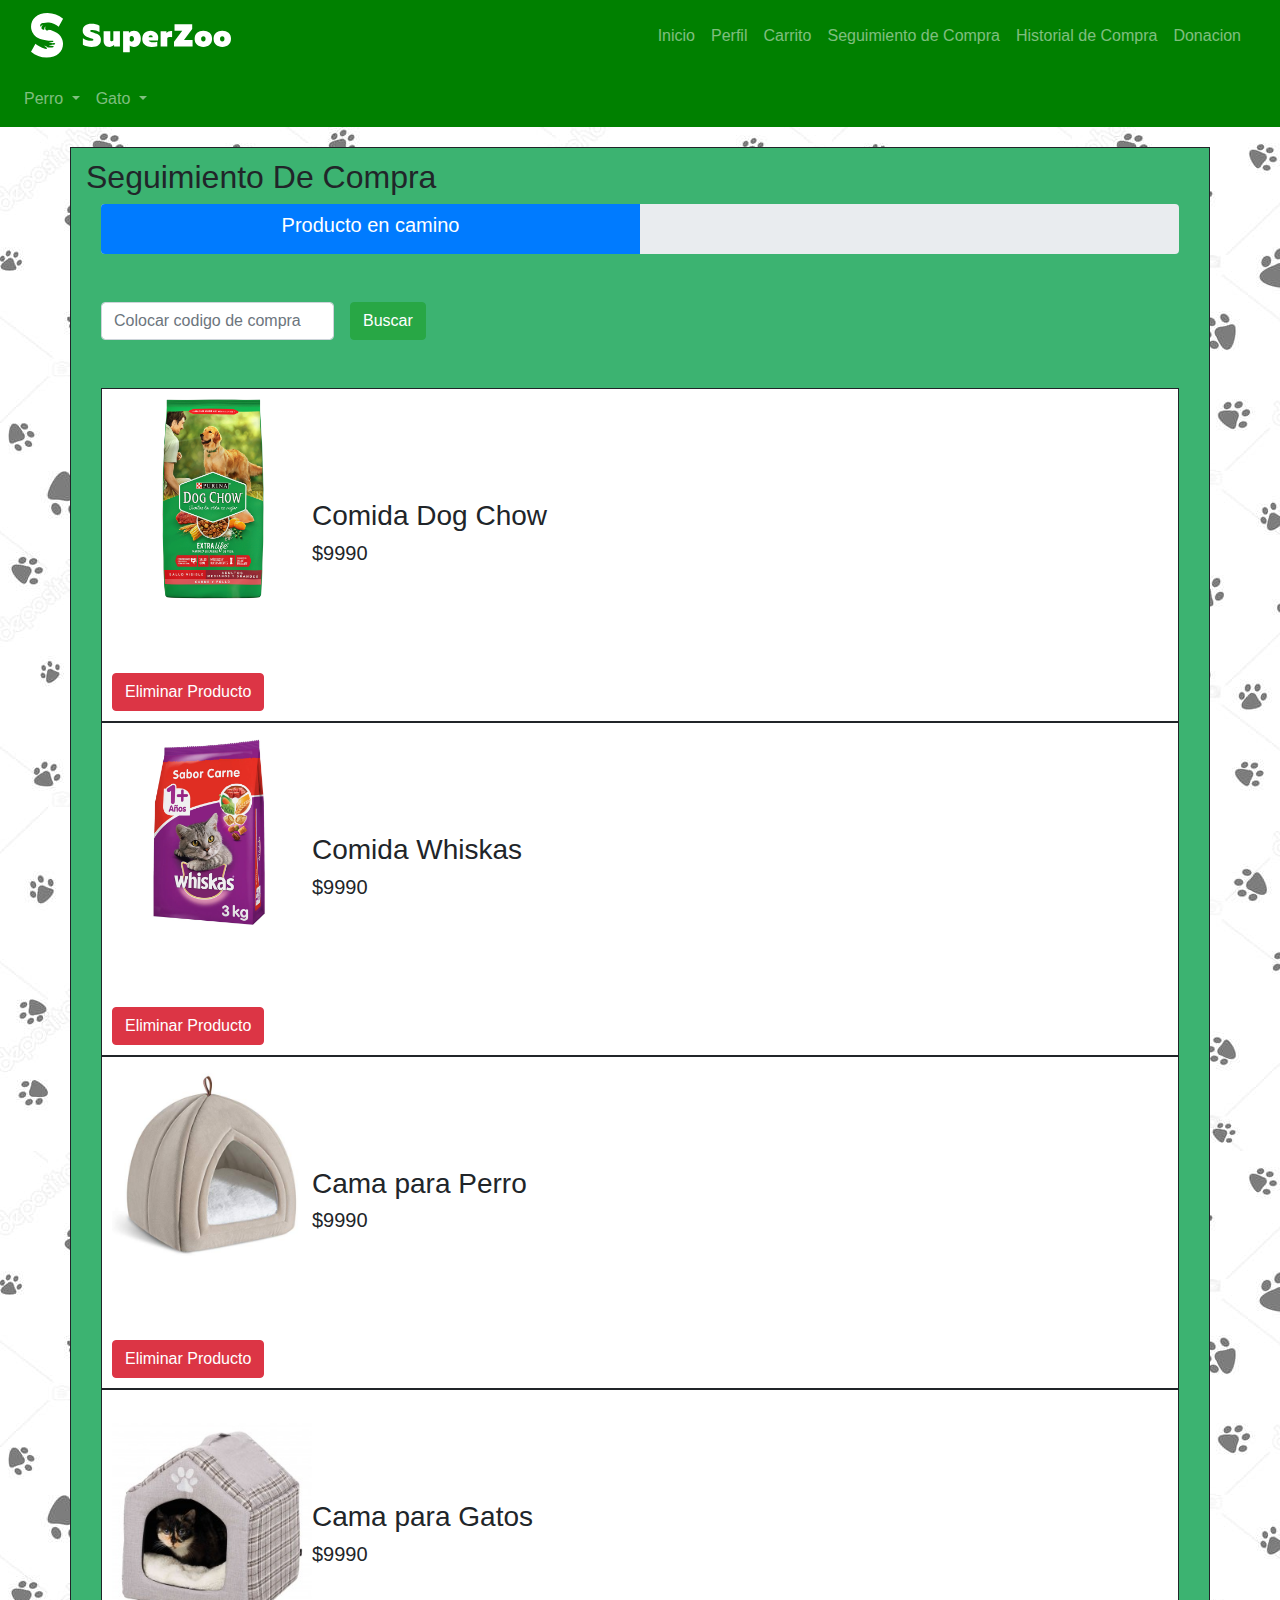
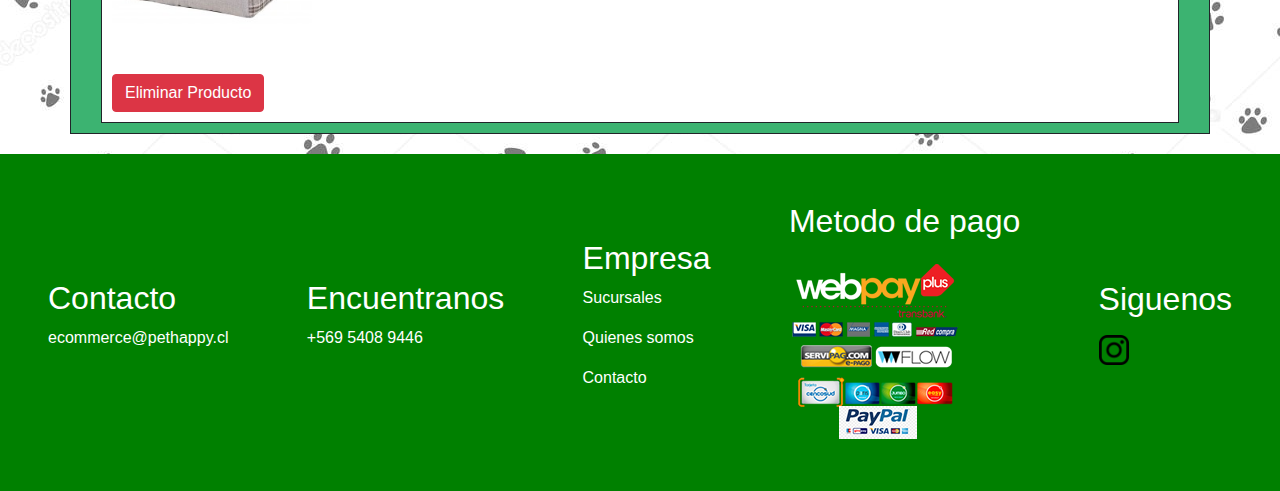
<file: Segumiento_de_compra.html>
<!DOCTYPE html>
<html lang="en">
<head>
    <meta charset="UTF-8">
    <meta http-equiv="X-UA-Compatible" content="IE=edge">
    <meta name="viewport" content="width=device-width, initial-scale=1.0">
    <link rel="stylesheet" href="css/style.css">
    <!-- Latest compiled and minified CSS -->
    <link rel="stylesheet" href="https://cdn.jsdelivr.net/npm/bootstrap@4.6.1/dist/css/bootstrap.min.css">

    <!-- jQuery library -->
    <script src="https://cdn.jsdelivr.net/npm/jquery@3.6.0/dist/jquery.slim.min.js"></script>

    <!-- Popper JS -->
    <script src="https://cdn.jsdelivr.net/npm/popper.js@1.16.1/dist/umd/popper.min.js"></script>

    <!-- Latest compiled JavaScript -->
    <script src="https://cdn.jsdelivr.net/npm/bootstrap@4.6.1/dist/js/bootstrap.bundle.min.js"></script>
    
    
    <link rel="stylesheet" href="https://cdnjs.cloudflare.com/ajax/libs/font-awesome/6.1.1/css/all.min.css">
    <title>Document</title>
</head>
<body>

<!-- navbar -->
  <!-- Grey with black text -->

  <nav class="navbar navbar-expand-sm bg-green navbar-dark sticky-top">
    <div class="container-fluid">
      <a class="navbar-brand" href="index_sesion_iniciada.html"><img src="img/logo-superzoo.svg" alt="" width="200"></a>
      <button class="navbar-toggler" type="button" data-toggle="collapse" data-target="#collapsibleNavbar">
        <span class="navbar-toggler-icon"></span>
      </button>
      <div class="collapse navbar-collapse justify-content-end" id="collapsibleNavbar">
        <ul class="navbar-nav">
          <li>
            <a class="nav-link" href="index_sesion_iniciada.html">Inicio</a>
          </li>
          <li class="nav-item">
            <a class="nav-link" href="#" data-toggle="modal" data-target="#myModalLogin">Perfil</a>
          </li>

          <li class="nav-item">
            <a class="nav-link" href="carrito.html">Carrito</a>
          </li>
          <li class="nav-item">
            <a class="nav-link" href="Segumiento_de_compra.html">Seguimiento de Compra</a>
          <li class="nav-item">
            <li>
              <a class="nav-link" href="historial.html">Historial de Compra</a>
            </li>
            <a class="nav-link" href="#" data-toggle="modal" data-target="#myModalSuscripcion">Donacion</a>

          </li>
        </ul>
      </div>
  </div>
</nav>
  
  
  
  <!-- Grey with black text -->
  
  <nav class="navbar navbar-expand-sm bg-green navbar-dark ">
      <ul class="navbar-nav ">
        <li class="nav-item dropdown">
          <a class="nav-link dropdown-toggle" href="#" id="navbardrop" data-toggle="dropdown">
            Perro
          </a>
          <div class="dropdown-menu">
            <a class="dropdown-item" href="#">Alimento</a>
            <a class="dropdown-item" href="#">Accesorio</a>
            <a class="dropdown-item" href="#">Farmacia</a>
            <a class="dropdown-item" href="#">Juguete</a>
  
          </div>
        </li>
        <li class="nav-item dropdown">
          <a class="nav-link dropdown-toggle" href="#" id="navbardrop" data-toggle="dropdown">
            Gato
          </a>
          <div class="dropdown-menu">
            <a class="dropdown-item" href="#">Alimento</a>
            <a class="dropdown-item" href="#">Accesorio</a>
            <a class="dropdown-item" href="#">Farmacia</a>
            <a class="dropdown-item" href="#">Juguete</a>
          </div>
        </li>
      </ul>
    </nav>

<!-- The Modal -->
<div class="modal" id="myModalLogin">
  <div class="modal-dialog">
  <div class="modal-content">

      <!-- Modal Header -->
      <div class="modal-header">
      <h4 class="modal-title">Perfil</h4>
      
      </div>
      
      <div class="card" style="width:300px">
        <img class="card-img-top justify-content-center" src="img/img_avatar1.png" alt="Card image">
        <div class="card-body">
          <h4 class="card-title">Ignacio</h4>
          
          
        </div>
      </div>


      <!-- Modal body -->
      <div class="modal-body">
          <form action="index.html" method="GET">
              
              <div class="form-group">
                  <label for="txtUser">Usuario</label>
                  <h5>Ignacio</h5>
              </div>
              
              <div class="form-group">
                  <label for="txtPass">Contraseña</label>
                  <h5>*********</h5>
              </div>

      
              
              <a href="index.html" class="btn btn-danger" role="button">Cerrar sesion</a>
              
          </form>
      </div>

      <!-- Modal footer -->
      <div class="modal-footer">
      <button type="button" class="btn btn-danger" data-dismiss="modal">Cerrar</button>
      </div>

  </div>
  </div>
</div>

<!-- The Modal -->
<div class="modal" id="myModalSuscripcion">
  <div class="modal-dialog">
  <div class="modal-content">

     <!-- Modal Header -->
     <div class="modal-header">
      <h4 class="modal-title">Donacion</h4>

      </div>
      
  
      <!-- Modal body -->
      <div class="modal-body">
            <form action="index.html" method="GET">
              
              <div class="form-group">
                  <label for="txtUser">Usuario</label>
                  <h5>Ignacio</h5>
              </div>
              
              <div class="form-group">
                  <label for="txtDonacion">Esta donacion va dirijida a la fundacion MIKASA ayudara a mascotas que lo necesitan</label>
              </div>

              <button type="button" class="btn btn-success">Donar $1000/MES</button>
              <button type="button" class="btn btn-danger">Desuscribirse</button>



              
          </form>
      </div>

      <!-- Modal footer -->
      <div class="modal-footer">
      <button type="button" class="btn btn-danger" data-dismiss="modal">Cerrar</button>
      </div>

  </div>
  </div>
</div>

<main class="main">
  <div class="container">
    <h2>Seguimiento De Compra</h2>
    <section class="container-fluid">
      <div class="progreso-bar pb-5">
        <div class="progress" style="height:50px">
          <div class="progress-bar" style="width:50%;height:50px">
          <h5>Producto en camino</h1>
          </div>
        </div>
        <div class="descripcion-bar pt-5">
          <form class="form-inline" action="/action_page.php">
            <input class="form-control mr-sm-3" type="text" placeholder="Colocar codigo de compra">
            <button class="btn btn-success" type="submit">Buscar</button>
          </form>
        </div>

      </div>

      <div class="products-seguimiento">
        <!-- .products*4>img.products_img+.productdescription>h3.producttitle+span.producto_price -->

        <img src="img/Alimento-perro-raza-mediana-y-grande-8-kg.png" alt="" class="products__img" width="200px">
        <div class="product__description-seguimiento">
          <h3 class="product__titulo">Comida Dog Chow</h3>
          <h5 class="product__precio">$9990</h5>
        </div>
        <button type="button" class="btn btn-danger">Eliminar Producto</button>
      </div>
      <div class="products-seguimiento">
        <img src="img/Alimento-seco-gato-adulto-carne-3-kg.webp" alt="" class="products__img" width="200px">
        <div class="product__description-seguimiento">
          <h3 class="product__titulo">Comida Whiskas</h3>
          <h5 class="product__precio">$9990</h5>
        </div>
        <button type="button" class="btn btn-danger">Eliminar Producto</button>
      </div>
      <div class="products-seguimiento">
        <img src="img/41s4oyCH7hL._SL500_.jpg" alt="" class="products__img" width="200px">
        <div class="product__description-seguimiento">
          <h3 class="product__titulo">Cama para Perro</h3>
          <h5 class="product__precio">$9990</h5>
        </div>
        <button type="button" class="btn btn-danger">Eliminar Producto</button>
      </div>
      <div class="products-seguimiento">
        <img src="img/cueva-suave-silas.jpg" alt="" class="products__img" width="200px">
        <div class="product__description-seguimiento">
          <h3 class="product__titulo">Cama para Gatos</h3>
          <h5 class="product__precio">$9990</h5>
        </div>
        <button type="button" class="btn btn-danger">Eliminar Producto</button>
      </div>

      


    </section>

  </div>

</main>


<div class="p-5 bg-green text-white">
    <div class="d-flex justify-content-between align-items-center">

        
        <div class="footer__section">
            <h2 class="footer__title">Contacto</h2>
            <p class="footer__txt">ecommerce@pethappy.cl</p>
        </div>
        <div class="footer__section">
            <h2 class="footer__title">Encuentranos</h2>
            <p class="footer__txt">+569 5408 9446</p>
        </div>
        <div class="footer__section">
            <h2 class="footer__title">Empresa</h2>
            <p class="footer__txt">Sucursales</p>
            <p class="footer__txt">Quienes somos</p>
            <p class="footer__txt">Contacto</p>
        </div>
        <div class="footer__section">
            <h2 class="footer__title">Metodo de pago</h2>
            <p class="footer__txt"></p>
            <img src="img/pago1.png" alt="" >
        </div>
        <div class="footer__section">
            <h2 class="footer__title">Siguenos</h2>
            <p class="footer__txt"></p>

            <a href="https://www.youtube.com/watch?v=dQw4w9WgXcQ"><img src="img/87390.png" width="30px"></a>
            
        </div>

    </div>
</div>
    
</body>
</html>
</file>
<file: css/style.css>
/* .row{
    background-image: url("../img/55384365-humanos-y-aves-pies-patrón-transparente-de-perros-y-gatos-patas-colorido-vector-de-fondo.webp");
    padding-bottom: 50px;
}
.card{
    padding: 10px;
    position: fixed;
} */

.Common-module--section--z5uyA {
  display: grid;
  grid-template-columns: minmax(auto,1280px);
  justify-content: center;
  justify-items: center;
  width: 100%;
}

.media-body{
    float: left;

}

.container{
    border: 1px solid;
    padding: 10px;
    background-color: mediumseagreen ;

}
.products{
    background-color: white;

}
.footer{
  width: 100%;
  height: 100%;
}

.container-products-historial{
  display: grid;
  grid-template-columns: repeat(2, 1fr);
  grid-gap: 10px;
  right: 1px;

}

.products-historial{
  border: 1px solid;
  padding: 10px;
  background-color: white;
}

.products-historial img{
  float: left;
}
.container-historial{
  border: 1px solid;
  padding: 10px;
  background-color: white;
}

.product__description-seguimiento{
  padding: 100px;
}

.products-seguimiento{
  border: 1px solid;
  padding: 10px;
  background-color: white;
}

.products-seguimiento img{
  float: left;
}

.tabla{
  background-color: white;
  padding: 20px;
  background-image: url("../img/depositphotos_23225418-stock-illustration-footprint-of-cat-and-dog.jpg");
}



/* video */
.main{
    padding: 20px;
    background-image: url("../img/depositphotos_23225418-stock-illustration-footprint-of-cat-and-dog.jpg");
}

.container-products{
    display: grid;
    grid-template-columns: repeat(2, 1fr);
    grid-gap: 10px;
    right: 1px;

}

.products{
    border: 1px solid;
    padding: 10px;
}

/* .products button{
    margin-bottom: 10px;
    margin-right: 10px;
    margin-left: 200px;

}

.product__description{
    margin-bottom: 10px;
    margin-right: 10px;
    margin-left: 10px;
}
 */

/* contadores */
 /* .product-count {
    position: absolute;
    top: 25%;
    left: 45%;
    height: 30px;
  }
  
  .product-count a {
    text-decoration: none;
    font-weight: 700;
    color: black;
  } */
  


  .button-count {
    display: inline-block;
    width: 30px;
    height: 30px;
    background-color: #2196F3;
    color: white;
    font-size: 24px;
    line-height: 30px;
    text-align: center;
    border: none;
    outline: none;
  }
  .button-count:active {
    background-color: #1565C0;
  }
  
  .number-product {
    display: inline-block;
    width: 46px;
    height: 28px;
    font-size: 24px;
    border: 1px solid silver;
    text-align: center;
  }
  
  :disabled {
    background-color: silver;
  }
  
  /* Make the image fully responsive */
  .carousel-inner img {
    width: 100%;
    height: 100%;
  }


  .modal-body h5{
    border: 1px solid;
    padding: 10px;

  }

  .card{
    position: center;
  }
 
  .main{
    padding: 20px;
    
  }


.bg-green{
 background-color: green; 
}
</file>
